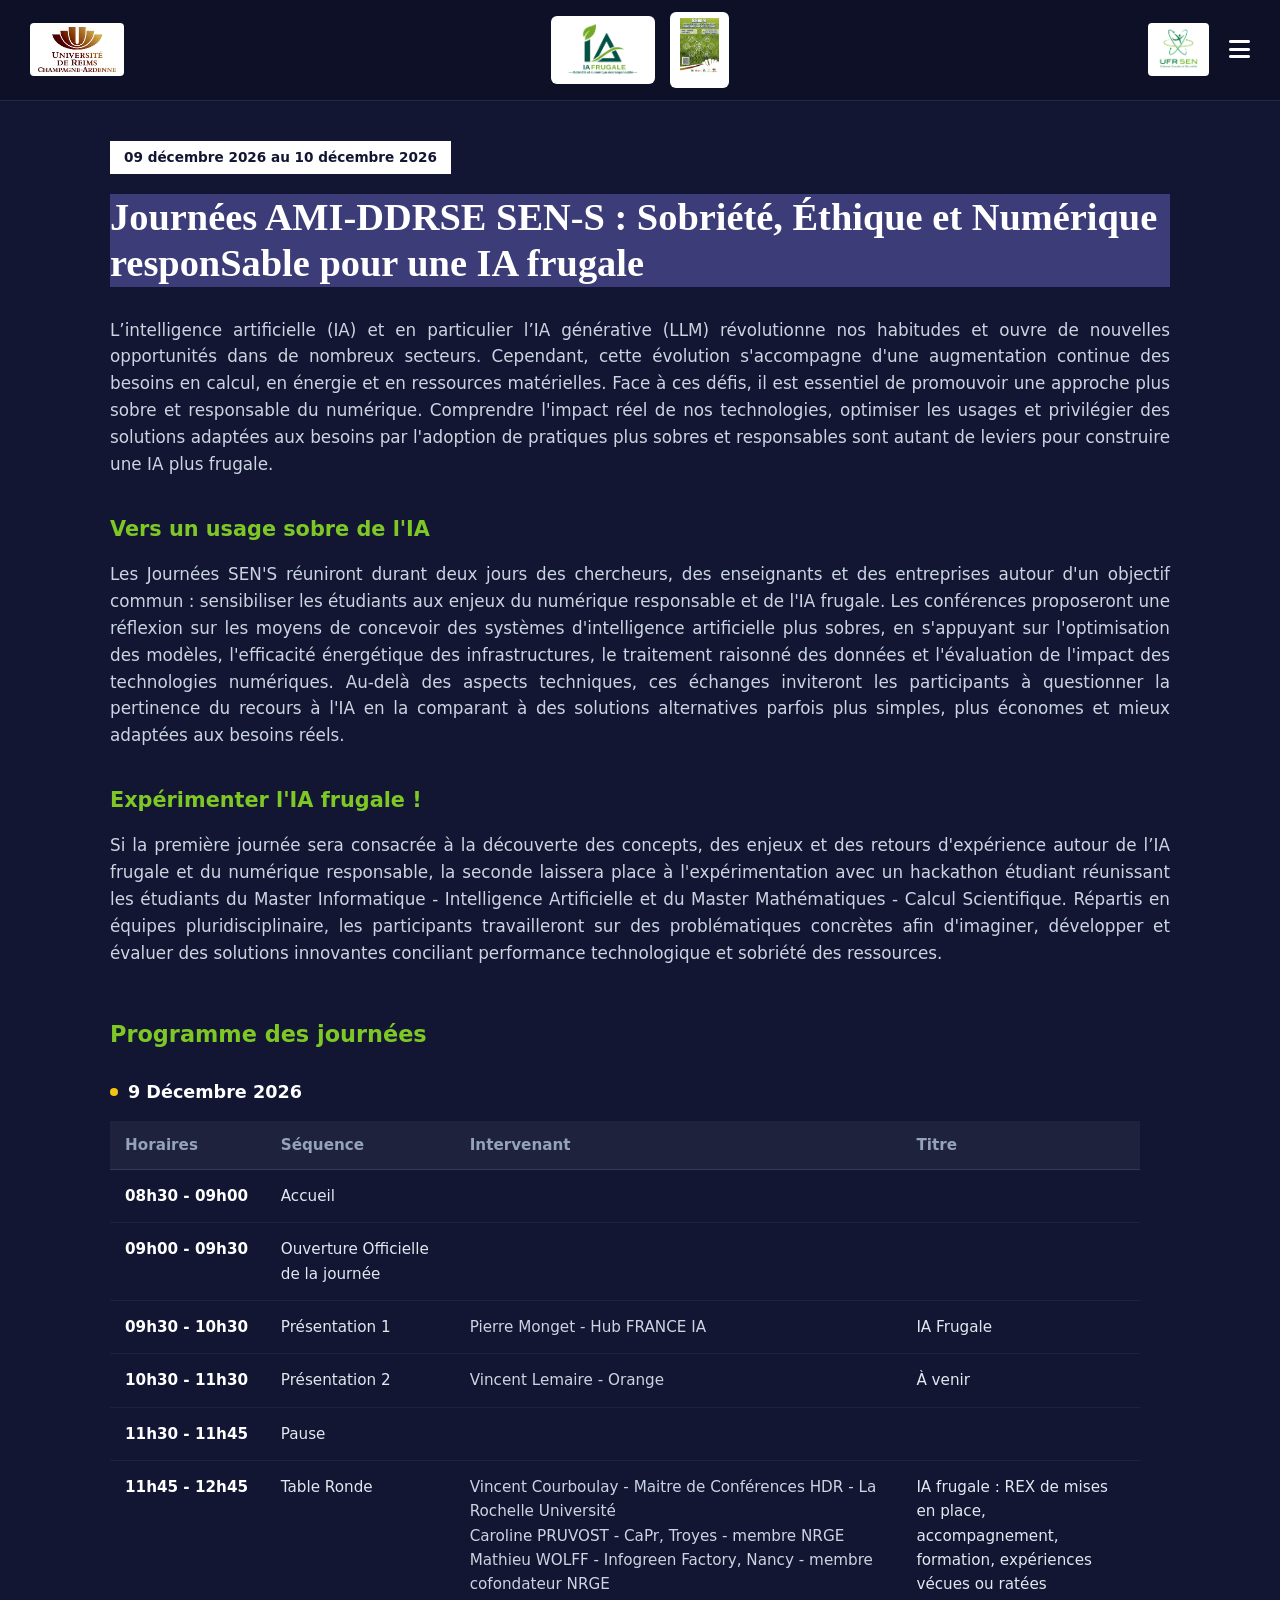
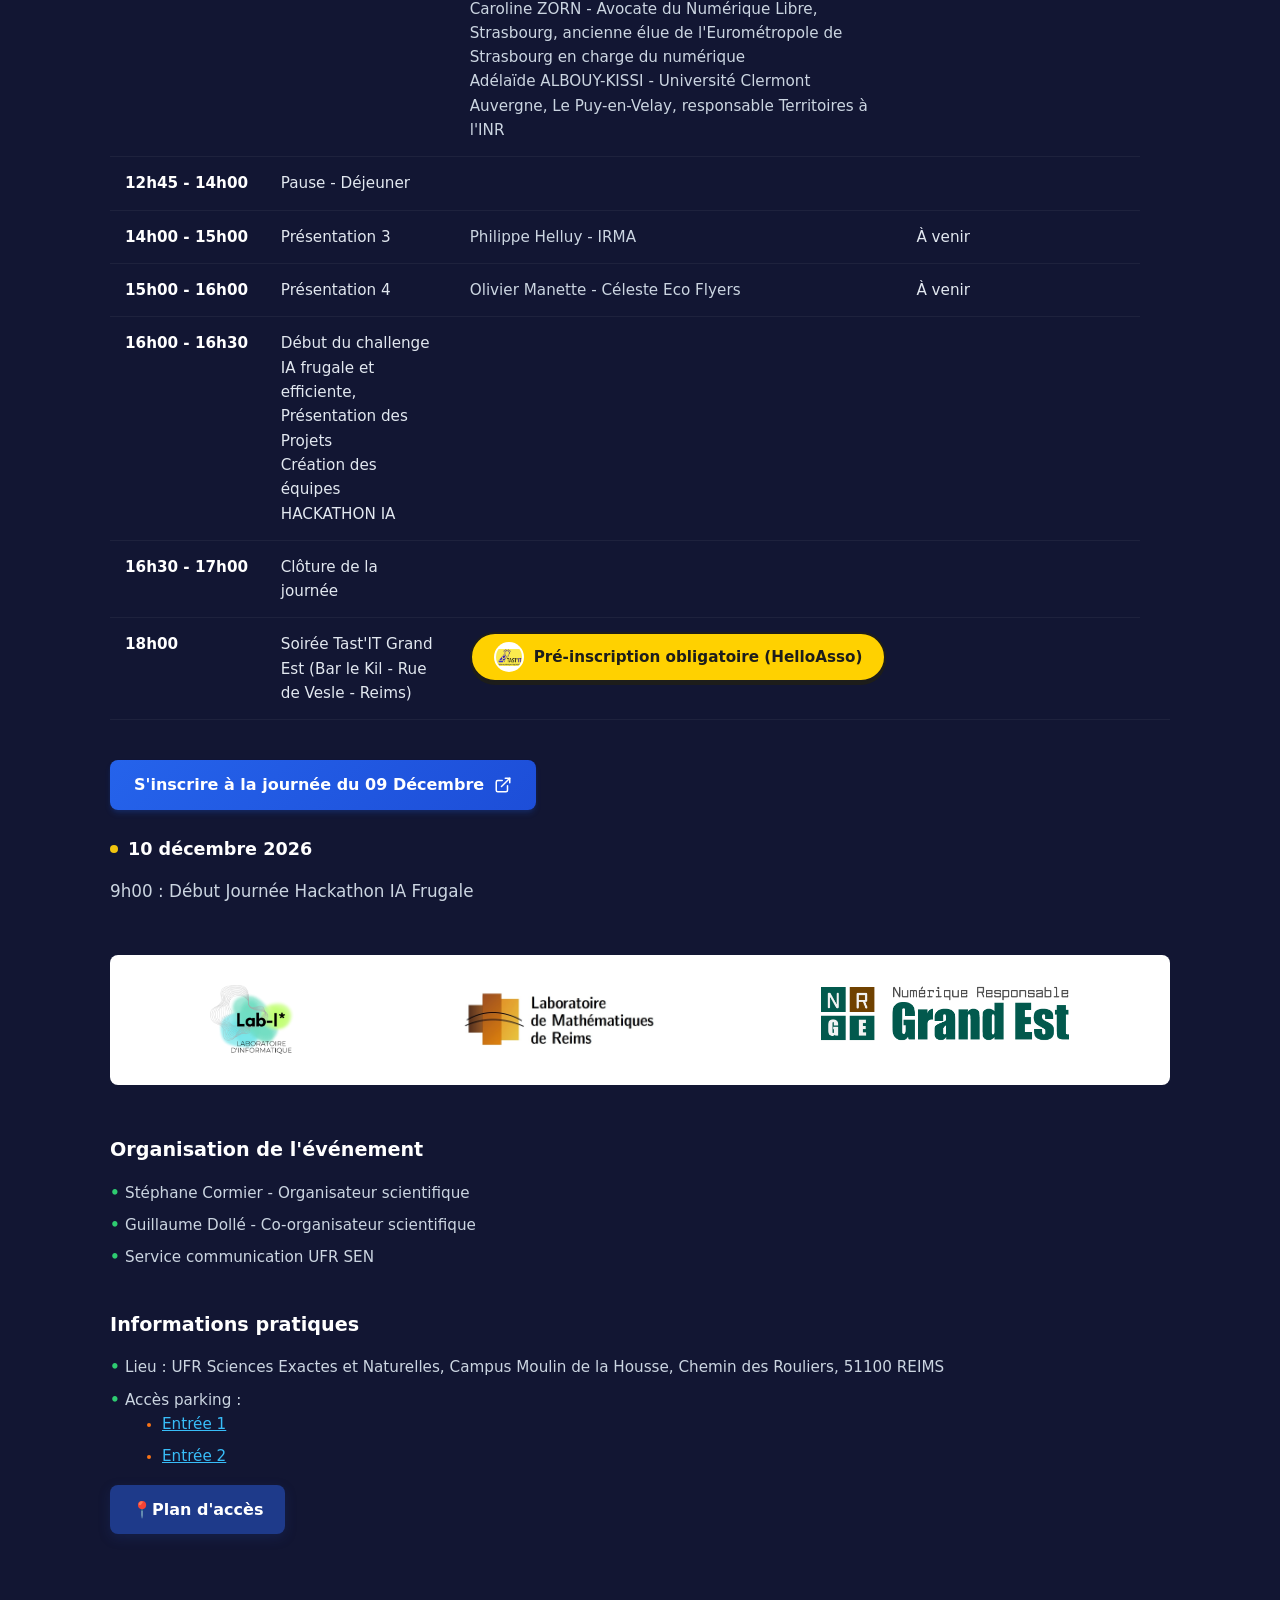
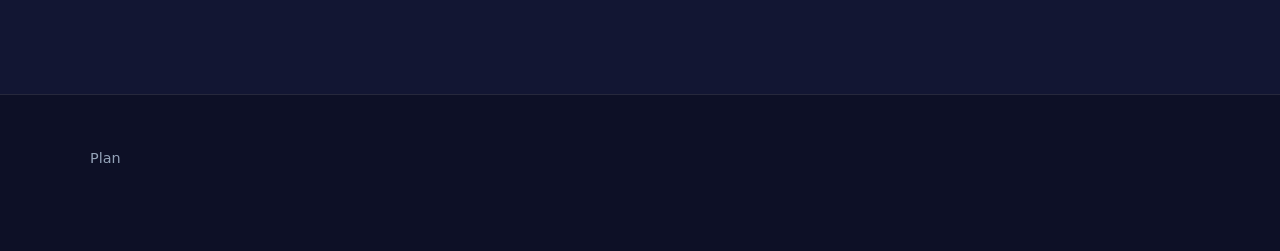
<file: index.htm>
<!DOCTYPE html>
<html lang="fr">
<head>
    <meta charset="UTF-8">
    <meta name="viewport" content="width=device-width, initial-scale=1.0">
    <title>Journées AMI SEN-S : Sobriété, Éthique et Numérique Responsable pour une IA Frugale</title>
    <link rel="stylesheet" href="https://cdnjs.cloudflare.com/ajax/libs/font-awesome/6.4.0/css/all.min.css">
    <link rel="preconnect" href="https://fonts.googleapis.com">
    <link rel="preconnect" href="https://fonts.gstatic.com" crossorigin>
    <link href="https://fonts.googleapis.com/css2?family=Montserrat:wght@700;800&family=Open+Sans:wght@600;700&display=swap" rel="stylesheet">
    
    <link rel="stylesheet" href="style.css">
    <link rel="stylesheet" href="style2.css">
</head>
<body>
 <!-- <img src="./9-decembre-2026-projet-sen-s.png" alt="Image animée" class="image-animee">-->
    <!-- En-tête : Logo URCA avec lien à gauche / Logo UFR SEN avec lien à droite -->
    <header>
 
        <div class="header-left">
            <a href="https://www.univ-reims.fr/" target="_blank" rel="noopener noreferrer" class="logo-link">
                <div class="logo-bg-light">
                    <img src="logoURCA.png" alt="Université de Reims Champagne-Ardenne" class="header-logo">
                </div>
            </a>
        </div>

        <div class="header-center">
            <div class="logo-bg-light">
                <img src="logo_journee.png" alt="IA Frugale - Sobriété et numérique écoresponsable" class="header-logo">         
            </div>&nbsp;&nbsp;&nbsp;
            <div class="logo-bg-light">
                 <a href="./9-decembre-2026-projet-sen-s.png" target="_blank" rel="noopener noreferrer" class="logo-link">
                     <img src="./9-decembre-2026-projet-sen-s.png" alt="Projet SEN-S - 9 décembre 2026" class="header-logo"></a>
            </div>
    
        </div>
        
        <div class="header-right">
            <a href="https://www.univ-reims.fr/ufr-sciences-exactes-et-naturelles/" target="_blank" rel="noopener noreferrer" class="logo-link">
                <div class="logo-bg-light">
                    <img src="logoUFR.png" alt="UFR Sciences Exactes et Naturelles" class="header-logo">
                </div>
            </a>
            <div class="menu-icon"><i class="fa-solid fa-bars"></i></div>
        </div>
   
    </header>

    <!-- Fil d'ariane -->
   

    <!-- Contenu Principal -->
    <div class="container">
        <div class="date-badge">09 décembre 2026 au 10 décembre 2026</div>
        
        <h1 style="background-color: #3C3C78; font-family: Quicksand;">Journées AMI-DDRSE SEN-S : Sobriété, Éthique et Numérique responSable pour une IA frugale</h1>

        <p class="intro-text">
        L’intelligence artificielle (IA) et en particulier l’IA générative (LLM) révolutionne nos habitudes et ouvre de nouvelles opportunités dans de nombreux secteurs. Cependant, cette évolution s'accompagne d'une augmentation continue des besoins en calcul, en énergie et en ressources matérielles. Face à ces défis, il est essentiel de promouvoir une approche plus sobre et responsable du numérique. Comprendre l'impact réel de nos technologies, optimiser les usages et privilégier des solutions adaptées aux besoins par l'adoption de pratiques plus sobres et responsables sont autant de leviers pour construire une IA plus frugale.   
        </p>

        <h2 class="section-subtitle">Vers un usage sobre de l'IA</h2>

        <p class="intro-text">
        Les Journées SEN'S réuniront durant deux jours des chercheurs, des enseignants et des entreprises autour d'un objectif commun : sensibiliser les étudiants aux enjeux du numérique responsable et de l'IA frugale. Les conférences proposeront une réflexion sur les moyens de concevoir des systèmes d'intelligence artificielle plus sobres, en s'appuyant sur l'optimisation des modèles, l'efficacité énergétique des infrastructures, le traitement raisonné des données et l'évaluation de l'impact des technologies numériques. Au-delà des aspects techniques, ces échanges inviteront les participants à questionner la pertinence du recours à l'IA en la comparant à des solutions alternatives parfois plus simples, plus économes et mieux adaptées aux besoins réels.

        </p>

        <h2 class="section-subtitle">Expérimenter l'IA frugale !</h2>

        <p class="intro-text">
            Si la première journée sera consacrée à la découverte des concepts, des enjeux et des retours d'expérience autour de l’IA frugale et du numérique responsable, la seconde laissera place à l'expérimentation avec un hackathon étudiant réunissant les étudiants du Master Informatique - Intelligence Artificielle et du Master Mathématiques - Calcul Scientifique. Répartis en équipes pluridisciplinaire, les participants travailleront sur des problématiques concrètes afin d'imaginer, développer et évaluer des solutions innovantes conciliant performance technologique et sobriété des ressources.
        </p>

        <!-- Programme -->
        <h2 class="schedule-title">Programme des journées</h2>

        <div class="day-heading">9 Décembre 2026</div>
        <div class="table-container">
            <table>
                <thead>
                    <tr>
                        <th>Horaires</th>
                        <th>Séquence</th>
                        <th>Intervenant</th>
                        <th>Titre</th>
                    </tr>
                </thead>
                <tbody>
                    <tr>
                        <td class="col-horaires">08h30 - 09h00</td>
                        <td class="col-sequence">Accueil</td>
                        <td class="col-intervenant"></td>
                        <td class="col-titre"></td>
                    </tr>
                    <tr>
                        <td class="col-horaires">09h00 - 09h30</td>
                        <td class="col-sequence">Ouverture Officielle de la journée</td>
                        <td class="col-intervenant"></td>
                        <td class="col-titre"></td>
                    </tr>
                    <tr>
                        <td class="col-horaires">09h30 - 10h30</td>
                        <td class="col-sequence">Présentation 1</td>
                        <td class="col-intervenant">Pierre Monget - Hub FRANCE IA</td>
                        <td class="col-titre">IA Frugale</td>
                    </tr>
                    <tr>
                        <td class="col-horaires">10h30 - 11h30</td>
                        <td class="col-sequence">Présentation 2</td>
                        <td class="col-intervenant">Vincent Lemaire - Orange</td>
                        <td class="col-titre">À venir</td>
                    </tr>
                    <tr>
                        <td class="col-horaires">11h30 - 11h45</td>
                        <td class="col-sequence">Pause</td>
                        <td class="col-intervenant"></td>
                        <td class="col-titre"></td>
                    </tr>
                    <tr>
                        <td class="col-horaires">11h45 - 12h45</td>
                        <td class="col-sequence">Table Ronde</td>
                        <td class="col-intervenant">
                            Vincent Courboulay - Maitre de Conférences HDR  - La Rochelle Université
                            <br>Caroline PRUVOST - CaPr, Troyes - membre NRGE
                            <br>Mathieu WOLFF - Infogreen Factory, Nancy - membre cofondateur NRGE
                            <br>Caroline ZORN - Avocate du Numérique Libre, Strasbourg, ancienne élue de l'Eurométropole de Strasbourg en charge du numérique
                            <br>Adélaïde ALBOUY-KISSI - Université Clermont Auvergne, Le Puy-en-Velay, responsable Territoires à l'INR 
                        </td>
                        <td class="col-titre">IA frugale : REX de mises en place, accompagnement, formation, expériences vécues ou ratées</td>
                    </tr>
                    <tr>
                        <td class="col-horaires">12h45 - 14h00</td>
                        <td class="col-sequence">Pause - Déjeuner</td>
                        <td class="col-intervenant"></td>
                        <td class="col-titre"></td>
                    </tr>
                    <tr>
                        <td class="col-horaires">14h00 - 15h00</td>
                        <td class="col-sequence">Présentation 3</td>
                        <td class="col-intervenant">Philippe Helluy - IRMA</td>
                        <td class="col-titre">À venir</td>
                    </tr>
                    <tr>
                        <td class="col-horaires">15h00 - 16h00</td>
                        <td class="col-sequence">Présentation 4</td>
                        <td class="col-intervenant">Olivier Manette - Céleste Eco Flyers</td>
                        <td class="col-titre">À venir</td>
                    </tr>
                    <tr>
                        <td class="col-horaires">16h00 - 16h30</td>
                        <td class="col-sequence">Début du challenge IA frugale et efficiente, Présentation des Projets<br>Création des équipes HACKATHON IA</td>
                        <td class="col-intervenant"></td>
                        <td class="col-titre"></td>
                    </tr>
                    <tr>
                        <td class="col-horaires">16h30 - 17h00</td>
                        <td class="col-sequence">Clôture de la journée</td>
                        <td class="col-intervenant"></td>
                        <td class="col-titre"></td>
                    </tr>
                    <tr>
                        <td class="col-horaires">18h00</td>
                        <td class="col-sequence">Soirée Tast'IT Grand Est (Bar le Kil - Rue de Vesle - Reims) </td><td>
                        

<a href="https://www.helloasso.com/associations/time-for-a-sustainable-it/evenements/tast-it-grand-est-3"
     target="_blank"
     rel="noopener noreferrer"
     class="btn-tastit">
    <img src="./girafe-tastit.png" alt="Mascotte girafe Tast'IT">
       <span class="btn-tastit-sub">Pré-inscription obligatoire (HelloAsso)</span>
  </a>
                            
                        <td class="col-intervenant"></td>
                        <td class="col-titre"></td>
                    </tr>
                </tbody>
            </table>
        </div>
<a href="https://enquete.univ-reims.fr/limesurvey/index.php/448186?lang=fr" 
   target="_blank" 
   rel="noopener noreferrer" 
   class="btn-enquete">
   <span>S'inscrire à la journée du 09 Décembre</span>
   <svg xmlns="http://www.w3.org/2000/svg" width="18" height="18" viewBox="0 0 24 24" fill="none" stroke="currentColor" stroke-width="2" stroke-linecap="round" stroke-linejoin="round">
     <path d="M18 13v6a2 2 0 0 1-2 2H5a2 2 0 0 1-2-2V8a2 2 0 0 1 2-2h6"></path>
     <polyline points="15 3 21 3 21 9"></polyline>
     <line x1="10" y1="14" x2="21" y2="3"></line>
   </svg>
</a>

        
 <div class="day-heading">10 décembre 2026</div>
        <p class="intro-text" style="margin-bottom: 30px;">9h00 : Début Journée Hackathon IA Frugale</p>
        <!-- Section Partenaires -->
        <div class="partners-section">
            <img src="logolabi.png" alt="Lab-I* Laboratoire d'Informatique" class="partner-logo">
            <img src="logolmr.jpg" alt="Laboratoire de Mathématiques de Reims" class="partner-logo">
            <img src="logoNRGE.png" alt="Numérique Responsable Grand Est" class="partner-logo">
        </div>

       

        <!-- Section Organisation -->
        <div class="org-section">
            <h3>Organisation de l'événement</h3>
            <ul>
                <li>Stéphane Cormier - Organisateur scientifique</li>
                <li>Guillaume Dollé - Co-organisateur scientifique</li>
                <li>Service communication UFR SEN</li>
            </ul>
        </div>
  
   <div class="org-section">
     <h3>Informations pratiques</h3>
      <ul> 
          <li>Lieu : UFR Sciences Exactes et Naturelles, Campus Moulin de la Housse, Chemin des Rouliers, 51100 REIMS</li>
          <li>Accès parking : 
          <ul class="liste-parking">
                  <li><a href = "https://maps.app.goo.gl/YsEY8Cx8yg6UQofa6" 
                          target="_blank" 
                          rel="noopener noreferrer">
                        Entrée 1</a> </li>
                  <li><a href = "https://maps.app.goo.gl/b4eUsHEnanVNLaHU6" 
                          target="_blank" 
                          rel="noopener noreferrer">
                        Entrée 2</a> </li>
              </ul>    
          </li>
      </ul>

      <div style="margin-top: 16px; margin-bottom: 24px;">
            <a 
                href="https://maps.app.goo.gl/tg1sEZg2FBf4mPJr6"
                target="_blank" 
                rel="noopener noreferrer" 
                class="btn-plan-acces"
            > 📍Plan d'accès </a>
      </div>
      
 </div>
      </div>
    <!-- Pied de page -->
    <footer>
        <div class="footer-content">
            <div class="footer-col">
                <ul>
                    <!--<li><a href="#">Contact</a></li>-->
                    <li><a target="_blank"
                    href="https://www.univ-reims.fr/ufrsciences/media-files/51097/plan-masse-moulin-de-la-housse-31_08_23.pdf" title="Plan">Plan</a></li>
                    <!--<li><a href="#">Organigramme</a></li>
                    <li><a href="#">Mentions Légales</a></li>-->
                </ul>
            </div>
            <div class="footer-col">
                <ul>
                 <!--   <li><a href="#">Accessibilité</a></li>
                    <li><a href="#">Cookies</a></li>
                    <li><a href="#">Gérer les cookies</a></li>
                    <li><a href="#">Données personnelles</a></li>  -->
                </ul>
            </div>
             <!--<div class="footer-col social-col">
               <div class="social-title">Suivez-nous</div>
                <div class="social-icons">
                    <a href="#" aria-label="Facebook"><i class="fa-brands fa-facebook-f"></i></a>
                    <a href="#" aria-label="Instagram"><i class="fa-brands fa-instagram"></i></a>
                    <a href="#" aria-label="LinkedIn"><i class="fa-brands fa-linkedin-in"></i></a> 
                </div>
            </div> -->
        </div>
       
    </footer>

</body>
</html>
</file>
<file: style.css>
:root {
    --bg-dark: #121633;
    --bg-darker: #0d1026;
    --accent-green: #2ecc71;
    --accent-emerald: #10b981;
    --text-light: #ffffff;
    --text-gray: #cbd5e1;
}

* {
    margin: 0;
    padding: 0;
    box-sizing: border-box;
    font-family: system-ui, -apple-system, BlinkMacSystemFont, "Segoe UI", Roboto, Oxygen, Ubuntu, Cantarell, sans-serif;
}

body {
    background-color: var(--bg-dark);
    color: var(--text-light);
    line-height: 1.6;
}

/* En-tête : Logo URCA à gauche / Contenu au centre / Logo UFR SEN à droite */
header {
    background-color: var(--bg-darker);
    padding: 12px 30px;
    display: grid;
    grid-template-columns: 1fr auto 1fr;
    align-items: center;
    gap: 20px;
    border-bottom: 1px solid rgba(255, 255, 255, 0.1);
}

.header-left {
    display: flex;
    align-items: center;
    justify-self: start;
}

.header-center {
    display: flex;
    align-items: center;
    justify-content: center;
    text-align: center;
}

.header-right {
    display: flex;
    align-items: center;
    justify-self: end;
    gap: 20px;
}

/* Styles pour les liens sur les logos */
.logo-link {
    display: inline-block;
    text-decoration: none;
    transition: transform 0.2s ease, opacity 0.2s ease;
}

.logo-link:hover {
    transform: scale(1.03);
    opacity: 0.95;
}

.header-logo {
    height: 45px;
    width: auto;
    object-fit: contain;
}

/* Conteneur blanc pour les logos */
.logo-bg-light {
    background-color: #ffffff;
    padding: 4px 8px;
    border-radius: 4px;
    display: flex;
    align-items: center;
}

.header-center .logo-bg-light {
    padding: 6px 10px;
    border-radius: 6px;
}

.header-center .header-logo {
    height: 56px;
    width: auto;
    object-fit: contain;
}




.menu-icon {
    font-size: 1.5rem;
    cursor: pointer;
    color: var(--text-light);
}




/* Fil d'ariane */
.breadcrumb {
    background-color: var(--bg-darker);
    padding: 10px 30px;
    font-size: 0.85rem;
    color: #94a3b8;
    border-bottom: 1px solid rgba(255, 255, 255, 0.05);
}

.breadcrumb a {
    color: #94a3b8;
    text-decoration: none;
}

.breadcrumb a:hover {
    text-decoration: underline;
}

/* Conteneur principal */
.container {
    max-width: 1100px;
    margin: 0 auto;
    padding: 40px 20px;
}

/* Badge Date */
.date-badge {
    background-color: #ffffff;
    color: var(--bg-dark);
    padding: 6px 14px;
    font-size: 0.85rem;
    font-weight: 700;
    display: inline-block;
    margin-bottom: 20px;
}

/* Titres */
h1 {
    font-size: 2.4rem;
    font-weight: 800;
    line-height: 1.2;
    margin-bottom: 30px;
    color: var(--text-light);
}

.intro-text {
    font-size: 1.05rem;
    color: var(--text-gray);
    margin-bottom: 25px;
    text-align: justify;
}

h2.section-subtitle {
    font-size: 1.3rem;
    color: #7ec826;
    margin: 35px 0 15px 0;
    font-weight: 700;
}

/* Programme */
.schedule-title {
    color: #7ec826;
    font-size: 1.4rem;
    margin: 50px 0 20px 0;
    font-weight: 700;
}

.day-heading {
    font-size: 1.1rem;
    margin: 25px 0 15px 0;
    color: #ffffff;
    font-weight: 600;
    display: flex;
    align-items: center;
    gap: 10px;
}

.day-heading::before {
    content: "";
    display: inline-block;
    width: 8px;
    height: 8px;
    background-color: #f1c40f; /* Jaune */
    border-radius: 50%;
}

/* Tableau */
.table-container {
    width: 100%;
    overflow-x: auto;
    margin-bottom: 40px;
}

table {
    width: 100%;
    border-collapse: collapse;
    text-align: left;
    font-size: 0.95rem;
}

th {
    background-color: rgba(255, 255, 255, 0.05);
    color: #94a3b8;
    padding: 12px 15px;
    font-weight: 600;
    border-bottom: 1px solid rgba(255, 255, 255, 0.1);
}

td {
    padding: 14px 15px;
    border-bottom: 1px solid rgba(255, 255, 255, 0.05);
    vertical-align: top;
    color: #e2e8f0;
}

tr:hover td {
    background-color: rgba(255, 255, 255, 0.02);
}

.col-horaires {
    white-space: nowrap;
    font-weight: 600;
    color: var(--text-light);
    width: 15%;
}

.col-sequence {
    width: 25%;
}

.col-intervenant {
    width: 30%;
    color: #cbd5e1;
}

.col-titre {
    width: 30%;
}

/* Section Partenaires */
.partners-section {
    display: flex;
    justify-content: space-around;
    align-items: center;
    background-color: #ffffff;
    padding: 30px;
    border-radius: 8px;
    margin: 50px 0;
    gap: 20px;
    flex-wrap: wrap;
}

.partner-logo {
    max-height: 70px;
    width: auto;
    object-fit: contain;
}

/* Organisation */
.org-section {
    margin: 40px 0;
}

.org-section h3 {
    font-size: 1.2rem;
    margin-bottom: 15px;
    color: var(--text-light);
}

.org-section ul {
    list-style-type: none;
    padding-left: 0;
}

.org-section li {
    margin-bottom: 8px;
    color: var(--text-gray);
    font-size: 0.95rem;
}

.org-section li::before {
    content: "• ";
    color: var(--accent-green);
    font-weight: bold;
}

.org-section ul.liste-parking {
    list-style-type: disc;
    list-style-position: outside;
    padding-left: 36px;
    margin-left: 16px;
}

.org-section ul.liste-parking li {
    display: list-item;
}

.org-section ul.liste-parking li::marker {
    color: #f97316; /* Petite puce orange */
    font-size: 0.9em;
}

.org-section ul.liste-parking li::before {
    content: none;
}

.org-section ul.liste-parking a {
    color: #38bdf8;
    text-decoration: underline;
}

.org-section ul.liste-parking a:hover {
    color: #ffffff;
}

/* Boutons */
.btn-enquete {
    display: inline-flex;
    align-items: center;
    gap: 10px;
    background: linear-gradient(135deg, #2563eb 0%, #1d4ed8 100%);
    color: #ffffff !important;
    font-size: 16px;
    font-weight: 600;
    text-decoration: none !important;
    padding: 12px 24px;
    border-radius: 8px;
    box-shadow: 0 4px 6px -1px rgba(37, 99, 235, 0.2), 0 2px 4px -1px rgba(37, 99, 235, 0.1);
    transition: all 0.25s ease;
}

.btn-enquete:hover {
    background: linear-gradient(135deg, #1d4ed8 0%, #1e40af 100%);
    transform: translateY(-2px);
    box-shadow: 0 10px 15px -3px rgba(37, 99, 235, 0.3), 0 4px 6px -2px rgba(37, 99, 235, 0.15);
}

.btn-enquete:active {
    transform: translateY(0);
}

.btn-enquete svg {
    transition: transform 0.25s ease;
}

.btn-enquete:hover svg {
    transform: translate(2px, -2px);
}

.btn-plan-acces {
    display: inline-flex;
    align-items: center;
    gap: 8px;
    padding: 12px 22px;
    background-color: #1e3a8a;
    color: #ffffff;
    font-size: 1rem;
    font-weight: 600;
    text-decoration: none;
    border-radius: 8px;
    box-shadow: 0 4px 12px rgba(30, 58, 138, 0.25);
    transition: transform 0.15s ease, background-color 0.2s ease, box-shadow 0.2s ease;
}

.btn-plan-acces:hover {
    background-color: #172554;
    transform: translateY(-2px);
    box-shadow: 0 6px 16px rgba(30, 58, 138, 0.35);
}

.btn-plan-acces:active {
    transform: translateY(0);
}

/* Pied de page */
footer {
    background-color: var(--bg-darker);
    padding: 50px 30px 30px 30px;
    border-top: 1px solid rgba(255, 255, 255, 0.1);
    margin-top: 80px;
}

.footer-content {
    max-width: 1100px;
    margin: 0 auto;
    display: grid;
    grid-template-columns: 1fr 1fr 1fr;
    gap: 40px;
    margin-bottom: 40px;
}

.footer-col ul {
    list-style: none;
}

.footer-col li {
    margin-bottom: 10px;
}

.footer-col a {
    color: #94a3b8;
    text-decoration: none;
    font-size: 0.9rem;
    transition: color 0.2s;
}

.footer-col a:hover {
    color: var(--text-light);
    text-decoration: underline;
}

.social-col {
    display: flex;
    flex-direction: column;
    align-items: flex-end;
}

.social-title {
    font-size: 0.9rem;
    color: #94a3b8;
    margin-bottom: 15px;
}

.social-icons {
    display: flex;
    gap: 12px;
}

.social-icons a {
    display: inline-flex;
    justify-content: center;
    align-items: center;
    width: 36px;
    height: 36px;
    background-color: #212852;
    color: #ffffff;
    border-radius: 50%;
    text-decoration: none;
    font-size: 0.9rem;
    transition: background-color 0.2s;
}

.social-icons a:hover {
    background-color: var(--accent-green);
    color: var(--bg-dark);
}

.footer-bottom {
    text-align: center;
    font-size: 0.8rem;
    color: #64748b;
    border-top: 1px solid rgba(255, 255, 255, 0.05);
    padding-top: 20px;
}

/* Responsive */
@media (max-width: 768px) {
    header {
        grid-template-columns: 1fr;
        justify-items: center;
        text-align: center;
        padding: 15px 20px;
    }
    .header-left,
    .header-right {
        justify-self: center;
    }
    .footer-content {
        grid-template-columns: 1fr;
        gap: 20px;
    }
    .social-col {
        align-items: flex-start;
    }
    h1 {
        font-size: 1.8rem;
    }
}
</file>
<file: style2.css>
body {
      margin: 0;
      min-height: 100vh;
      font-family: sans-serif;
      overflow-x: hidden; /* Évite l'apparition d'une barre de défilement horizontale */
    }

    .image-animee {
      position: fixed;
      width: 250px; /*150px; /* Largeur de votre image */
      height: auto;
      z-index: 1000;

      /* Durée totale de 3s pour bien voir les deux étapes du L */
      animation: trajectoireEnL 4s ease-in-out forwards;
    }
 @media (max-width: 1366px) {
        .image-animee {
          width: 100px;
        }
      }

  @media (max-width: 768px) {
        .image-animee {
          width: 80px;
        }
      }


    @keyframes trajectoireEnL {
      /* ÉTAPE 1 : Départ tout en haut au centre (hors écran) */
      0% {
        top: 0;
        left: 50%;
        transform: translate(-50%, -100%);
        opacity: 0;
      }
      10% {
        opacity: 1;
      }

      /* ÉTAPE 2 : Arrivée en bas, toujours au centre (le coin du L) */
      55% {
        top: calc(100vh - 20px); /* Descend tout en bas (à 20px du bord) */
        left: 50%;               /* Reste parfaitement centrée horizontalement */
        transform: translate(-50%, -100%);
        opacity: 1;
      }

      /* ÉTAPE 3 : Glissement vers la droite tout en restant en bas */
      100% {
        top: calc(100vh - 20px); /* Reste tout en bas */
        left: calc(100vw - 20px); /* Va jusqu'au bord droit (à 20px du bord) */
        transform: translate(-100%, -100%); /* Cale le coin droit de l'image */
        opacity: 1;
      }
    }
.tastit-row {
    display: inline-flex;
    align-items: center;
    gap: 14px;
    white-space: nowrap;
  }

  .btn-tastit {
    display: inline-flex;
    align-items: center;
    justify-content: center;
    gap: 10px;
    padding: 8px 22px;
    min-width: max-content;
    white-space: nowrap; /* Empêche le texte du bouton de passer sur 2 lignes */
    background-color: #FFD100;
    color: #1D1D1B;
    font-family: 'Montserrat', 'Open Sans', sans-serif;
    font-weight: 800;
    font-size: 0.95rem;
    line-height: 1;
    text-decoration: none;
    border-radius: 50px;
    border: 2px solid #1D1D1B;
    box-shadow: 0 3px 0 #1D1D1B;
    transition: transform 0.15s ease, background-color 0.15s ease, box-shadow 0.15s ease;
  }

  .btn-tastit:hover,
  .btn-tastit:focus-visible {
    background-color: #FFE047;
    transform: translateY(-1px);
    box-shadow: 0 4px 0 #1D1D1B;
    color: #1D1D1B;
    text-decoration: none;
  }

  .btn-tastit:active {
    transform: translateY(2px);
    box-shadow: 0 1px 0 #1D1D1B;
  }

  .btn-tastit img {
    width: 30px;
    height: 30px;
    object-fit: contain;
    border-radius: 50%;
    background-color: #FFFFFF;
    padding: 2px;
    flex-shrink: 0;
  }

  /* Sur très petit écran (mobile), autorise le retour à la ligne pour ne pas casser le tableau */
  @media (max-width: 640px) {
    .tastit-row {
      flex-wrap: wrap;
      white-space: normal;
    }
  }
</file>
